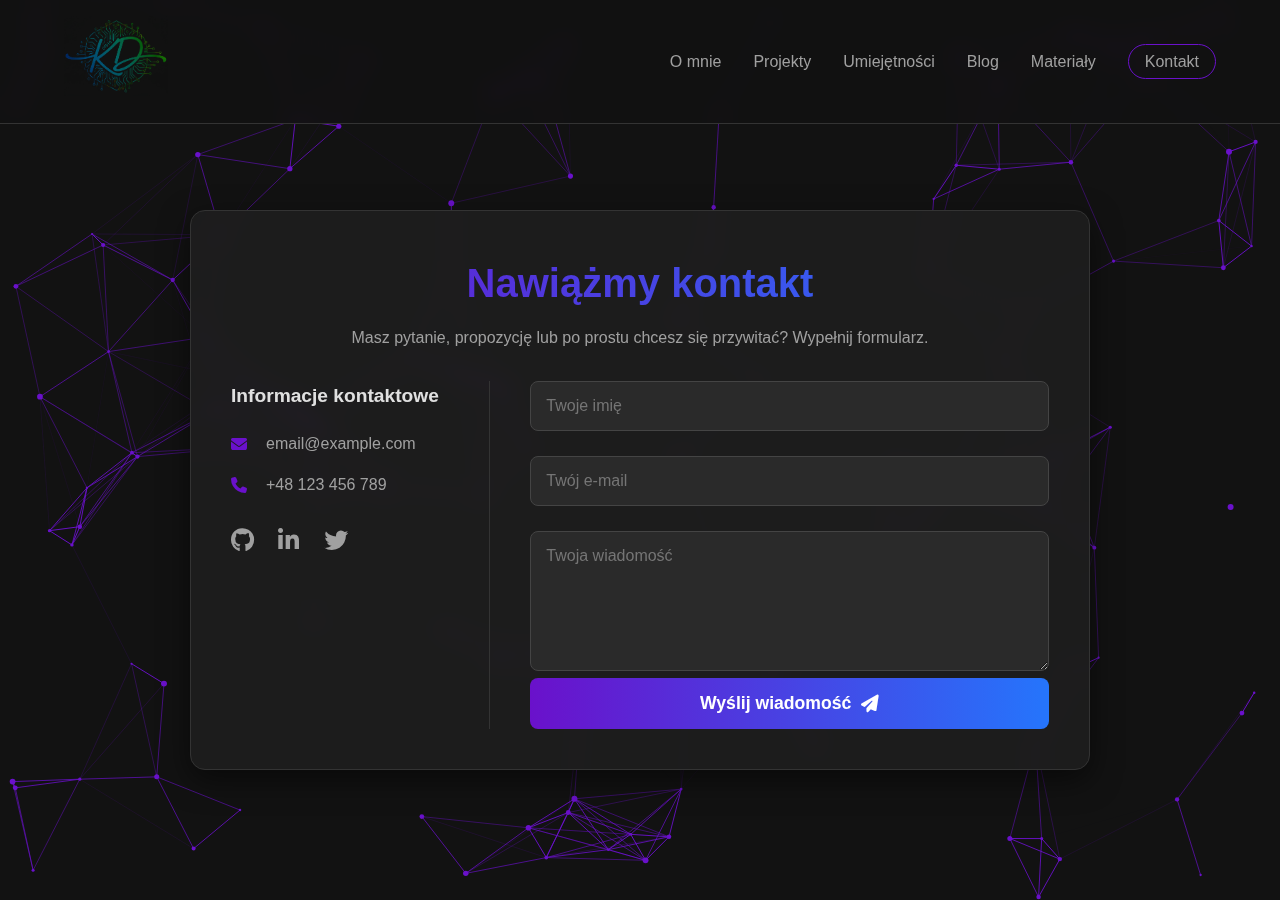
<file: kontakt.html>
<!DOCTYPE html>
<html lang="pl">
<head>
    <meta charset="UTF-8">
    <meta name="viewport" content="width=device-width, initial-scale=1.0">
    <title>Kontakt - Kamil Portfolio</title>
    <link rel="stylesheet" href="css/style.css">
    <link rel="stylesheet" href="css/kontakt.css">
    <!-- Ikony (Font Awesome) -->
    <link rel="stylesheet" href="https://cdnjs.cloudflare.com/ajax/libs/font-awesome/6.5.1/css/all.min.css">
</head>
<body>

    <!-- Tło z efektem sieci neuronowej -->
    <canvas id="neuron-canvas"></canvas>

    <header>
        <nav>
            <a href="index.html#hero" class="nav-logo"><img src="img/logo.png" alt="Logo" style="height: 80px;"></a>
            <ul>
                <li><a href="index.html#o-mnie">O mnie</a></li>
                <li><a href="index.html#projekty">Projekty</a></li>
                <li><a href="index.html#umiejetnosci">Umiejętności</a></li>
                <li><a href="blog.html">Blog</a></li>
                <li><a href="materialy.html">Materiały</a></li>
                <li><a href="kontakt.html" class="nav-contact-btn">Kontakt</a></li>
            </ul>
        </nav>
    </header>

    <main class="contact-container">
        <div class="contact-wrapper">
            <div class="contact-header">
                <h1>Nawiążmy kontakt</h1>
                <p>Masz pytanie, propozycję lub po prostu chcesz się przywitać? Wypełnij formularz.</p>
            </div>

            <div class="contact-content">
                <div class="contact-info">
                    <h3>Informacje kontaktowe</h3>
                    <p><i class="fas fa-envelope"></i> email@example.com</p>
                    <p><i class="fas fa-phone"></i> +48 123 456 789</p>
                    <div class="social-links">
                        <a href="#" target="_blank"><i class="fab fa-github"></i></a>
                        <a href="#" target="_blank"><i class="fab fa-linkedin-in"></i></a>
                        <a href="#" target="_blank"><i class="fab fa-twitter"></i></a>
                    </div>
                </div>

                <form class="contact-form" action="#" method="POST">
                    <div class="form-group">
                        <input type="text" id="name" name="name" required placeholder="Twoje imię">
                    </div>
                    <div class="form-group">
                        <input type="email" id="email" name="email" required placeholder="Twój e-mail">
                    </div>
                    <textarea id="message" name="message" rows="6" required placeholder="Twoja wiadomość"></textarea>
                    <button type="submit" class="btn-submit">Wyślij wiadomość <i class="fas fa-paper-plane"></i></button>
                </form>
            </div>
        </div>
    </main>

    <script src="js/kontakt.js"></script>
</body>
</html>
</file>
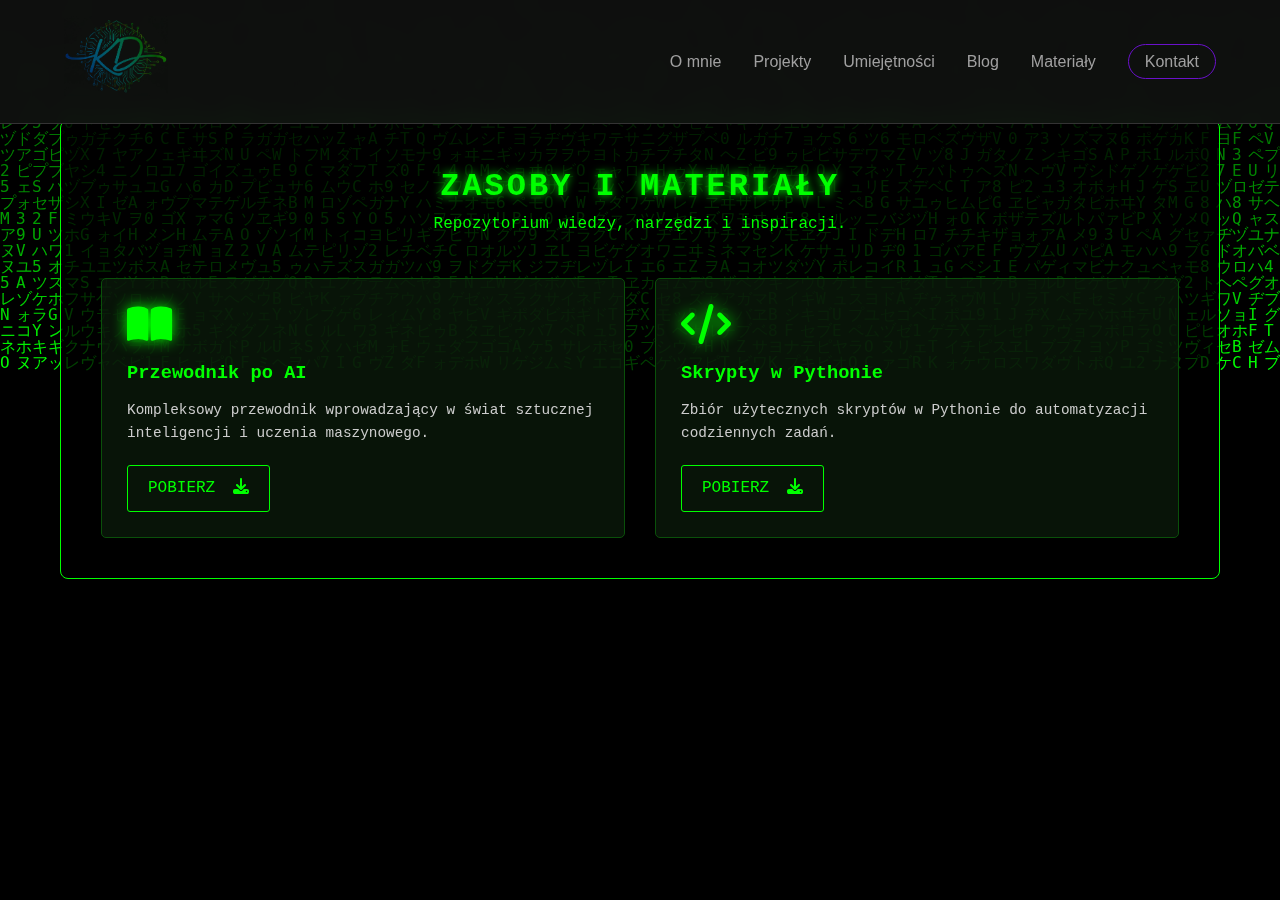
<file: materialy.html>
<!DOCTYPE html>
<html lang="pl">
<head>
    <meta charset="UTF-8">
    <meta name="viewport" content="width=device-width, initial-scale=1.0">
    <title>Materiały - Kamil Portfolio</title>
    <link rel="stylesheet" href="css/style.css">
    <link rel="stylesheet" href="css/materialy.css">
    <!-- Ikony (Font Awesome) -->
    <link rel="stylesheet" href="https://cdnjs.cloudflare.com/ajax/libs/font-awesome/6.5.1/css/all.min.css">
</head>
<body>

    <!-- Tło z efektem Matrixa -->
    <canvas id="matrix-canvas"></canvas>

    <header>
        <nav>
            <a href="index.html#hero" class="nav-logo"><img src="img/logo.png" alt="Logo" style="height: 80px;"></a>
            <ul>
                <li><a href="index.html#o-mnie">O mnie</a></li>
                <li><a href="index.html#projekty">Projekty</a></li>
                <li><a href="index.html#umiejetnosci">Umiejętności</a></li>
                <li><a href="blog.html">Blog</a></li>
                <li><a href="materialy.html">Materiały</a></li>
                <li><a href="kontakt.html" class="nav-contact-btn">Kontakt</a></li>
            </ul>
        </nav>
    </header>

    <main class="materialy-container">
        <div class="content-wrapper">
            <h1>Zasoby i Materiały</h1>
            <p class="subtitle">Repozytorium wiedzy, narzędzi i inspiracji.</p>

            <div class="materialy-grid">
                <!-- Karta materiału 1 -->
                <div class="material-card">
                    <i class="fas fa-book-open card-icon"></i>
                    <h3>Przewodnik po AI</h3>
                    <p>Kompleksowy przewodnik wprowadzający w świat sztucznej inteligencji i uczenia maszynowego.</p>
                    <a href="#" class="btn-matrix" download>Pobierz <i class="fas fa-download"></i></a>
                </div>

                <!-- Karta materiału 2 -->
                <div class="material-card">
                    <i class="fas fa-code card-icon"></i>
                    <h3>Skrypty w Pythonie</h3>
                    <p>Zbiór użytecznych skryptów w Pythonie do automatyzacji codziennych zadań.</p>
                    <a href="#" class="btn-matrix" download>Pobierz <i class="fas fa-download"></i></a>
                </div>
            </div>
        </div>
    </main>

    <!-- Skrypt do efektu Matrixa -->
    <script src="js/matrix.js"></script>
</body>
</html>
</file>
<file: css/kontakt.css>
/* Ustawienia ogólne dla strony kontaktu */
body {
    background-color: #121212;
    color: #e0e0e0;
    overflow: hidden; /* Ukrycie pasków przewijania */
}

/* Tło canvas */
#neuron-canvas {
    position: fixed;
    top: 0;
    left: 0;
    width: 100%;
    height: 100%;
    z-index: -1;
}

/* Główny kontener */
.contact-container {
    display: flex;
    align-items: center;
    justify-content: center;
    min-height: 100vh;
    padding: 120px 20px 40px;
    box-sizing: border-box;
}

.contact-wrapper {
    max-width: 900px;
    width: 100%;
    background: rgba(30, 30, 30, 0.85);
    backdrop-filter: blur(10px);
    border: 1px solid #333;
    border-radius: 15px;
    padding: 40px;
    box-shadow: 0 10px 30px rgba(0, 0, 0, 0.5);
}

.contact-header {
    text-align: center;
    margin-bottom: 30px;
}

.contact-header h1 {
    font-size: 2.5rem;
    background: linear-gradient(90deg, var(--primary-color), var(--secondary-color));
    -webkit-background-clip: text;
    -webkit-text-fill-color: transparent;
    margin-bottom: 10px;
}

.contact-header p {
    color: var(--text-secondary-color);
}

.contact-content {
    display: grid;
    grid-template-columns: 1fr 2fr;
    gap: 40px;
}

/* Informacje kontaktowe */
.contact-info {
    border-right: 1px solid #333;
    padding-right: 40px;
}

.contact-info h3 {
    color: var(--text-color);
    margin-bottom: 20px;
    font-size: 1.2rem;
}

.contact-info p {
    color: var(--text-secondary-color);
    margin-bottom: 15px;
    display: flex;
    align-items: center;
}

.contact-info .fas {
    color: var(--primary-color);
    margin-right: 15px;
    width: 20px;
}

.social-links {
    margin-top: 25px;
}

.social-links a {
    color: var(--text-secondary-color);
    font-size: 1.5rem;
    margin-right: 20px;
    transition: color 0.3s, transform 0.3s;
}

.social-links a:hover {
    color: var(--primary-color);
    transform: scale(1.2);
}

/* Formularz kontaktowy */
.contact-form .form-group {
    position: relative;
    margin-bottom: 25px;
}

.contact-form input,
.contact-form textarea {
    width: 100%;
    background: #2a2a2a;
    border: 1px solid #444;
    color: #e0e0e0;
    padding: 15px;
    border-radius: 8px;
    font-family: inherit;
    font-size: 1rem;
    transition: border-color 0.3s, box-shadow 0.3s;
}

.contact-form input:focus,
.contact-form textarea:focus {
    outline: none;
    border-color: var(--primary-color);
    box-shadow: 0 0 10px rgba(106, 17, 203, 0.5);
}

.contact-form textarea {
    resize: vertical;
    min-height: 120px;
}

/* Przycisk wysyłania */
.btn-submit {
    width: 100%;
    padding: 15px;
    border: none;
    border-radius: 8px;
    background: linear-gradient(90deg, var(--primary-color), var(--secondary-color));
    color: #fff;
    font-size: 1.1rem;
    font-weight: bold;
    cursor: pointer;
    transition: transform 0.3s, box-shadow 0.3s;
    display: flex;
    align-items: center;
    justify-content: center;
    gap: 10px;
}

.btn-submit:hover {
    transform: translateY(-3px);
    box-shadow: 0 10px 20px rgba(0, 0, 0, 0.3);
}

/* Responsywność */
@media (max-width: 768px) {
    .contact-content {
        grid-template-columns: 1fr;
    }
    .contact-info {
        border-right: none;
        border-bottom: 1px solid #333;
        padding-right: 0;
        padding-bottom: 30px;
        text-align: center;
    }
}
</file>
<file: css/materialy.css>
/* Styl dla tła Matrix */
body {
    background-color: #000;
    overflow: hidden; /* Zapobiega pojawianiu się pasków przewijania od canvas */
    color: #0f0;
}

#matrix-canvas {
    position: fixed;
    top: 0;
    left: 0;
    width: 100%;
    height: 100%;
    z-index: -1; /* Umieszcza canvas pod treścią */
}

/* Kontener na treść, aby był nad tłem */
.materialy-container {
    position: relative;
    z-index: 1;
    padding: 120px 20px 40px;
    max-width: 1200px;
    margin: 0 auto;
    height: 100vh;
    overflow-y: auto; /* Umożliwia przewijanie tylko treści, a nie całej strony */
    box-sizing: border-box;
}

.content-wrapper {
    background: rgba(0, 0, 0, 0.75);
    border: 1px solid #0f0;
    padding: 40px;
    border-radius: 8px;
    text-align: center;
    animation: pulse-glow 4s infinite ease-in-out;
}

/* Animacja pulsacyjnego blasku */
@keyframes pulse-glow {
    0% {
        box-shadow: 0 0 20px rgba(0, 255, 0, 0.5);
        border-color: #0f0;
    }
    50% {
        box-shadow: 0 0 30px rgba(0, 255, 0, 0.8);
        border-color: #90ee90; /* Jasnozielony */
    }
    100% {
        box-shadow: 0 0 20px rgba(0, 255, 0, 0.5);
        border-color: #0f0;
    }
}

h1 {
    font-family: 'Courier New', Courier, monospace;
    color: #0f0;
    text-transform: uppercase;
    letter-spacing: 3px;
    text-shadow: 0 0 10px #0f0;
}

.subtitle {
    font-family: 'Courier New', Courier, monospace;
    color: #0f0;
    margin-bottom: 40px;
}

/* Siatka na karty materiałów */
.materialy-grid {
    display: grid;
    grid-template-columns: repeat(auto-fit, minmax(300px, 1fr));
    gap: 30px;
    margin-top: 20px;
}

.material-card {
    background: rgba(10, 25, 10, 0.8);
    border: 1px solid #0a500a;
    padding: 25px;
    border-radius: 5px;
    transition: transform 0.3s ease, box-shadow 0.3s ease;
    text-align: left;
    position: relative; /* Niezbędne dla pseudo-elementu */
    overflow: hidden;   /* Ukrywa błysk poza kartą */
}

.material-card::before {
    content: '';
    position: absolute;
    top: 0;
    left: -100%;
    width: 50%;
    height: 100%;
    background: linear-gradient(120deg, transparent, rgba(0, 255, 0, 0.2), transparent);
    transition: left 0.6s ease;
}

.material-card:hover {
    transform: translateY(-10px);
    box-shadow: 0 0 25px rgba(0, 255, 0, 0.7);
}

/* Uruchomienie animacji błysku przy najechaniu */
.material-card:hover::before {
    left: 150%;
}

.card-icon {
    font-size: 2.5rem;
    margin-bottom: 15px;
    color: #0f0;
    text-shadow: 0 0 15px #0f0;
    animation: pulse-icon 3s infinite ease-in-out;
}

/* Animacja pulsowania dla ikon */
@keyframes pulse-icon {
    0%, 100% {
        transform: scale(1);
    }
    50% {
        transform: scale(1.1);
    }
}

.material-card h3 {
    font-family: 'Courier New', Courier, monospace;
    color: #0f0;
    margin-bottom: 10px;
}

.material-card p {
    font-family: 'Courier New', Courier, monospace;
    color: #ccc;
    font-size: 0.9rem;
    line-height: 1.6;
}

/* Stylowy przycisk w klimacie Matrix */
.btn-matrix {
    display: inline-block;
    background-color: transparent;
    border: 1px solid #0f0;
    color: #0f0;
    padding: 10px 20px;
    margin-top: 20px;
    text-decoration: none;
    font-family: 'Courier New', Courier, monospace;
    text-transform: uppercase;
    border-radius: 3px;
    transition: background-color 0.3s, color 0.3s, box-shadow 0.3s;
}

.btn-matrix:hover {
    background-color: rgba(0, 255, 0, 0.8);
    color: #000;
    box-shadow: 0 0 20px #0f0, 0 0 30px #0f0;
    text-shadow: 0 0 5px #000;
}

.btn-matrix .fas {
    margin-left: 8px;
}
</file>
<file: css/style.css>
/* --- ZMIENNE I RESETOWANIE --- */
:root {
    --primary-color: #6a11cb;
    --secondary-color: #2575fc;
    --background-color: #121212;
    --surface-color: #1e1e1e;
    --text-color: #e0e0e0;
    --text-secondary-color: #a0a0a0;
}

* {
    margin: 0;
    padding: 0;
    box-sizing: border-box;
    scroll-behavior: smooth;
}

body {
    font-family: 'Segoe UI', Tahoma, Geneva, Verdana, sans-serif;
    background-color: var(--background-color);
    color: var(--text-color);
    line-height: 1.6;
}

/* --- TŁO PARTICLES.JS --- */
#particles-js {
    position: fixed;
    width: 100%;
    height: 100%;
    top: 0;
    left: 0;
    z-index: -1; /* Tło musi być pod treścią */
}

/* --- NAGŁÓWEK I NAWIGACJA --- */
header {
    position: fixed;
    top: 0;
    width: 100%;
    background: rgba(18, 18, 18, 0.8);
    backdrop-filter: blur(10px);
    z-index: 100;
    padding: 1rem 5%;
    border-bottom: 1px solid #333;
}

nav {
    display: flex;
    justify-content: space-between;
    align-items: center;
}

.nav-logo {
    font-size: 1.5rem;
    font-weight: bold;
    color: var(--text-color);
    text-decoration: none;
}

nav ul {
    list-style: none;
    display: flex;
    gap: 2rem;
}

nav a {
    color: var(--text-secondary-color);
    text-decoration: none;
    transition: color 0.3s ease;
}

nav a:hover {
    color: var(--primary-color);
}

nav .nav-contact-btn {
    border: 1px solid var(--primary-color);
    padding: 0.5rem 1rem;
    border-radius: 20px;
    transition: background-color 0.3s, color 0.3s;
}

nav .nav-contact-btn:hover {
    background-color: var(--primary-color);
    color: #fff;
}
/* --- SEKCJA HERO --- */
#hero {
    height: 100vh;
    display: flex;
    justify-content: center;
    align-items: center;
    text-align: center;
    padding: 0 2rem;
}

.hero-content h1 {
    font-size: 4rem;
    margin-bottom: 1rem;
}

.hero-content p {
    font-size: 1.5rem;
    color: var(--text-secondary-color);
}

#typed-text {
    background: linear-gradient(90deg, var(--primary-color), var(--secondary-color));
    -webkit-background-clip: text;
    -webkit-text-fill-color: transparent;
    font-weight: bold;
}

/* --- OGÓLNE STYLE SEKCJI --- */
.container {
    max-width: 1100px;
    margin: 0 auto;
    padding: 6rem 2rem;
    background-color: var(--background-color); /* Tło dla sekcji, aby zakryć cząsteczki */
    position: relative; /* Potrzebne, aby sekcje były nad tłem */
    z-index: 1;
}

.container h2 {
    text-align: center;
    font-size: 2.5rem;
    margin-bottom: 3rem;
    background: linear-gradient(90deg, var(--primary-color), var(--secondary-color));
    -webkit-background-clip: text;
    -webkit-text-fill-color: transparent;
}

/* --- PRZYCISKI --- */
.btn {
    display: inline-block;
    margin-top: 2rem;
    padding: 0.8rem 2rem;
    background: linear-gradient(90deg, var(--primary-color), var(--secondary-color));
    color: #fff;
    text-decoration: none;
    border-radius: 50px;
    font-weight: bold;
    transition: transform 0.3s ease, box-shadow 0.3s ease;
}

.btn:hover {
    transform: translateY(-3px);
    box-shadow: 0 10px 20px rgba(0, 0, 0, 0.2);
}

.btn-secondary {
    display: inline-block;
    margin-top: 1rem;
    padding: 0.5rem 1rem;
    border: 1px solid var(--primary-color);
    color: var(--primary-color);
    text-decoration: none;
    border-radius: 5px;
    transition: background-color 0.3s, color 0.3s;
}

.btn-secondary:hover {
    background-color: var(--primary-color);
    color: #fff;
}

/* --- SEKCJA PROJEKTY --- */
.projekty-grid {
    display: grid;
    grid-template-columns: repeat(auto-fit, minmax(300px, 1fr));
    gap: 2rem;
}

.projekt-card {
    background: var(--surface-color);
    border-radius: 10px;
    overflow: hidden;
    padding: 1.5rem;
    border: 1px solid #333;
    transition: transform 0.3s ease, box-shadow 0.3s ease;
}

.projekt-card:hover {
    transform: translateY(-10px);
    box-shadow: 0 15px 30px rgba(0, 0, 0, 0.3);
}

.projekt-card img {
    width: 100%;
    height: auto;
    border-radius: 5px;
    margin-bottom: 1rem;
}

.projekt-card h3 {
    color: var(--text-color);
    margin-bottom: 0.5rem;
}

.projekt-card p {
    color: var(--text-secondary-color);
    font-size: 0.9rem;
}

/* --- SEKCJA UMIEJĘTNOŚCI --- */
.skills-grid {
    display: flex;
    flex-wrap: wrap;
    justify-content: center;
    gap: 1.5rem;
}

.skill-item {
    background: var(--surface-color);
    padding: 1rem 1.5rem;
    border-radius: 8px;
    font-size: 1.1rem;
    display: flex;
    align-items: center;
    gap: 0.7rem;
    transition: color 0.3s, transform 0.3s;
}

.skill-item:hover {
    color: var(--primary-color);
    transform: scale(1.1);
}

/* --- STOPKA --- */
footer {
    text-align: center;
    padding: 2rem;
    background: var(--surface-color);
    color: var(--text-secondary-color);
    position: relative;
    z-index: 1;
}
</file>
